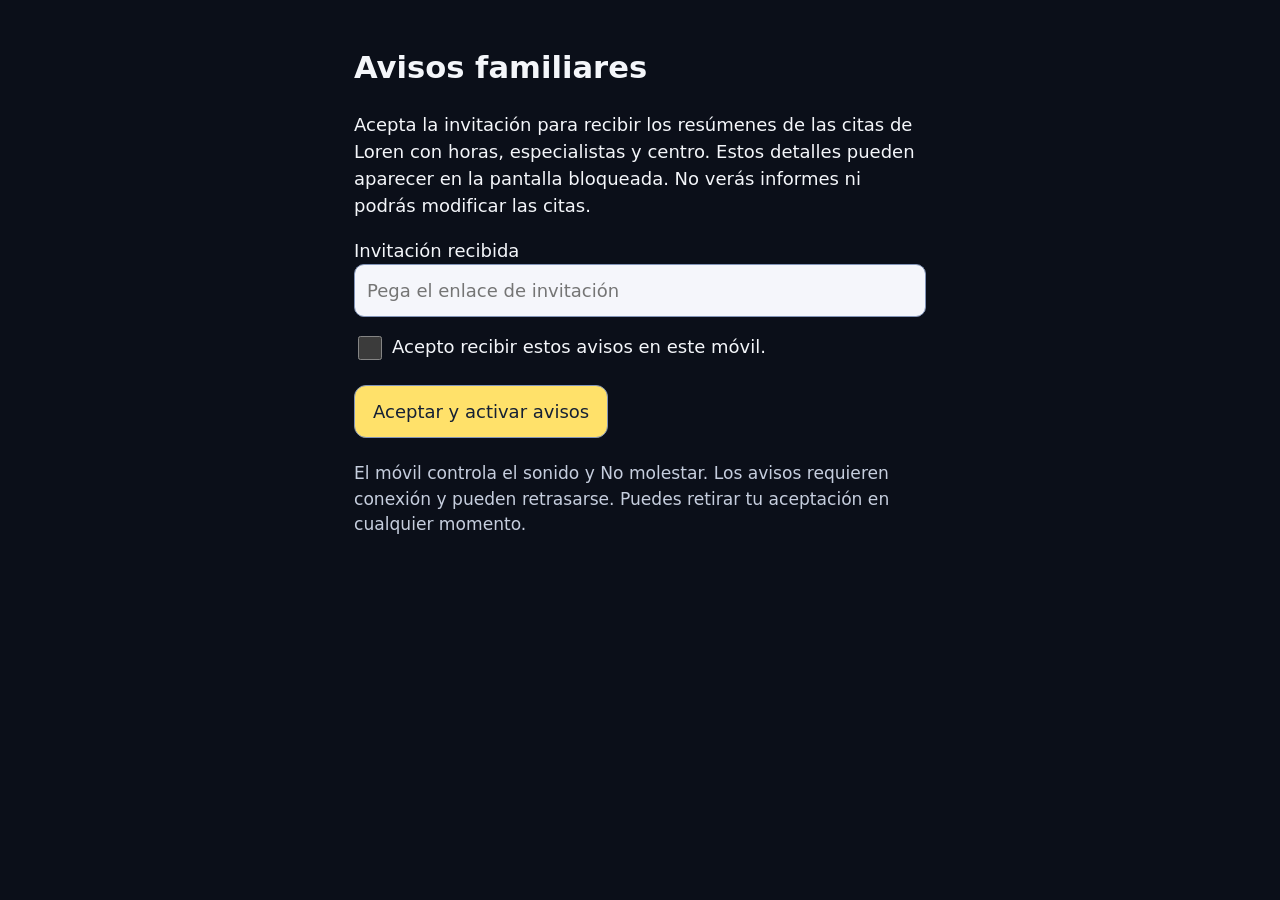
<file: family.html>
<!doctype html>
<html lang="es"><head><meta charset="utf-8"><meta name="viewport" content="width=device-width,initial-scale=1"><meta name="referrer" content="no-referrer"><meta name="theme-color" content="#0B0F19"><title>Avisos familiares</title><link rel="manifest" href="family-manifest.json"><link rel="apple-touch-icon" href="icon-192.png"><link rel="stylesheet" href="family.css?v=20261116-24"></head>
<body data-family="recipient"><main id="familyMain"><h1>Avisos familiares</h1><p>Preparando la conexión…</p></main><script src="alarms-config.js"></script><script src="binding-store.js?v=20261028-14"></script><script src="family.js?v=20261116-24"></script></body></html>
</file>
<file: family.css>
:root{color-scheme:dark}body[data-family]{margin:0;background:#0b0f19;color:#f4f6fa;font:18px/1.5 system-ui,sans-serif}#familyMain{max-width:620px;margin:auto;padding:24px;box-sizing:border-box}.family-dialog{max-width:620px;width:calc(100% - 32px);max-height:90dvh;overflow:auto;box-sizing:border-box;border:1px solid #8294b7;border-radius:20px;padding:24px;background:#151e30;color:#f4f6fa;font:18px/1.5 system-ui,sans-serif}.family-dialog::backdrop{background:#000a}.family-dialog h2{margin-top:0}.family-card{border:1px solid #536585;border-radius:16px;padding:16px;margin:16px 0}.family-card h3{margin:0 0 8px}.family-dialog button,#familyMain button{font:inherit;border:1px solid #8294b7;background:#263857;color:#fff;padding:12px 18px;border-radius:12px;margin:6px 8px 6px 0;cursor:pointer;white-space:normal;overflow-wrap:anywhere}.family-dialog button.primary,#familyMain button.primary{background:#ffe16a;color:#152034}.family-dialog button:disabled,#familyMain button:disabled{opacity:.55;cursor:wait}.family-dialog textarea,#familyMain input{box-sizing:border-box;width:100%;max-width:100%;padding:12px;border:1px solid #8294b7;border-radius:10px;background:#f5f6fb;color:#172032;font:inherit;overflow-wrap:anywhere}.family-status{white-space:pre-wrap;overflow-wrap:anywhere}.family-hint{color:#c6cede;font-size:.95em}.family-dialog label,#familyMain label{display:block;margin:16px 0}#familyMain h1{font-size:1.7em;overflow-wrap:anywhere}#familyMain input[type=checkbox]{width:24px;height:24px;vertical-align:middle;margin-right:10px}

.family-add{display:flex;flex-wrap:wrap;align-items:end;gap:12px;margin:20px 0}.family-add label{flex:1;min-width:150px}.family-agenda{margin:18px 0}.family-agenda p{overflow-wrap:anywhere}
</file>
